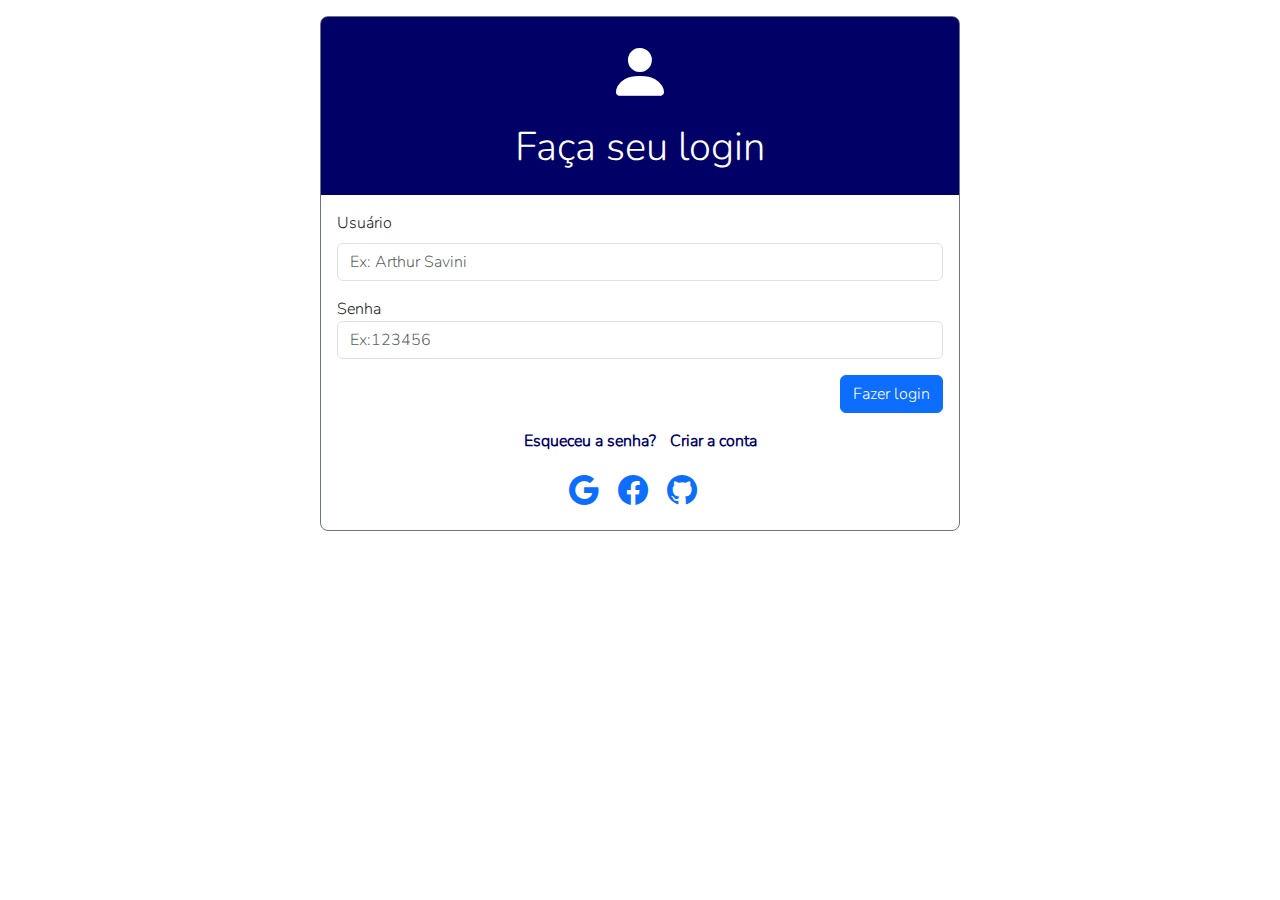
<file: index.html>
<!doctype html>
<html lang="pt-br">
  <head>
    <meta charset="utf-8">
    <meta name="viewport" content="width=device-width, initial-scale=1">
    <title>Formulário de login</title>


<!-- BS ICONS -->
<link rel="stylesheet" href="https://cdn.jsdelivr.net/npm/bootstrap-icons@1.11.3/font/bootstrap-icons.min.css">


    <link href="https://cdn.jsdelivr.net/npm/bootstrap@5.3.3/dist/css/bootstrap.min.css" rel="stylesheet" integrity="sha384-QWTKZyjpPEjISv5WaRU9OFeRpok6YctnYmDr5pNlyT2bRjXh0JMhjY6hW+ALEwIH" crossorigin="anonymous">

    <link rel="stylesheet" href="./css/styles.css">

  </head>
  <body>
    
    <div class="container border border-secondary w-50 mt-3 rounded-3 p-0">
      <div class="text-center login-header rounded-top">
        <i class="bi bi-person-fill login-icon"></i>
        <h1 class="mb-4">Faça seu login</h1>

      </div>
      <div>
          <form action="">
            <div class="my-3 px-3">
                <label for="usuario" class="form-label">Usuário</label>
                <input type="text" id="usuario" name="usuario"
                placeholder="Ex: Arthur Savini" minlength="10"
                maxlength="20" required class="form-control">
            </div>
           
            
           <div class="my-3 px-3">
                <label for="">Senha</label>
                <input type="password" id="senha" name="senha"
                placeholder="Ex:123456" minlength="8"
                maxlength="15" required class="form-control">
            </div>
           
            <div class="d-flex justify-content-end px-3">
              <button type="submit" class="btn btn-primary">Fazer login</button>
          
          </div>

            <div class="text-center mt-3">
                <a href="" class="link-text">Esqueceu a senha?</a>
                <a href="" class="link-text">Criar a conta</a>
                <div class="my-3">
                  <a href=""><i class="bi bi-google link-icon"></i></a>
                  <a href=""><i class="bi bi-facebook link-icon"></i></a>
                  <a href=""><i class="bi bi-github link-icon"></i></a> 
                </div>

            </div>

        

        </form>
    </div>

</div>
            
    
    
    
    <script src="https://cdn.jsdelivr.net/npm/bootstrap@5.3.3/dist/js/bootstrap.bundle.min.js" integrity="sha384-YvpcrYf0tY3lHB60NNkmXc5s9fDVZLESaAA55NDzOxhy9GkcIdslK1eN7N6jIeHz" crossorigin="anonymous"></script>
  </body>
</html>
</file>
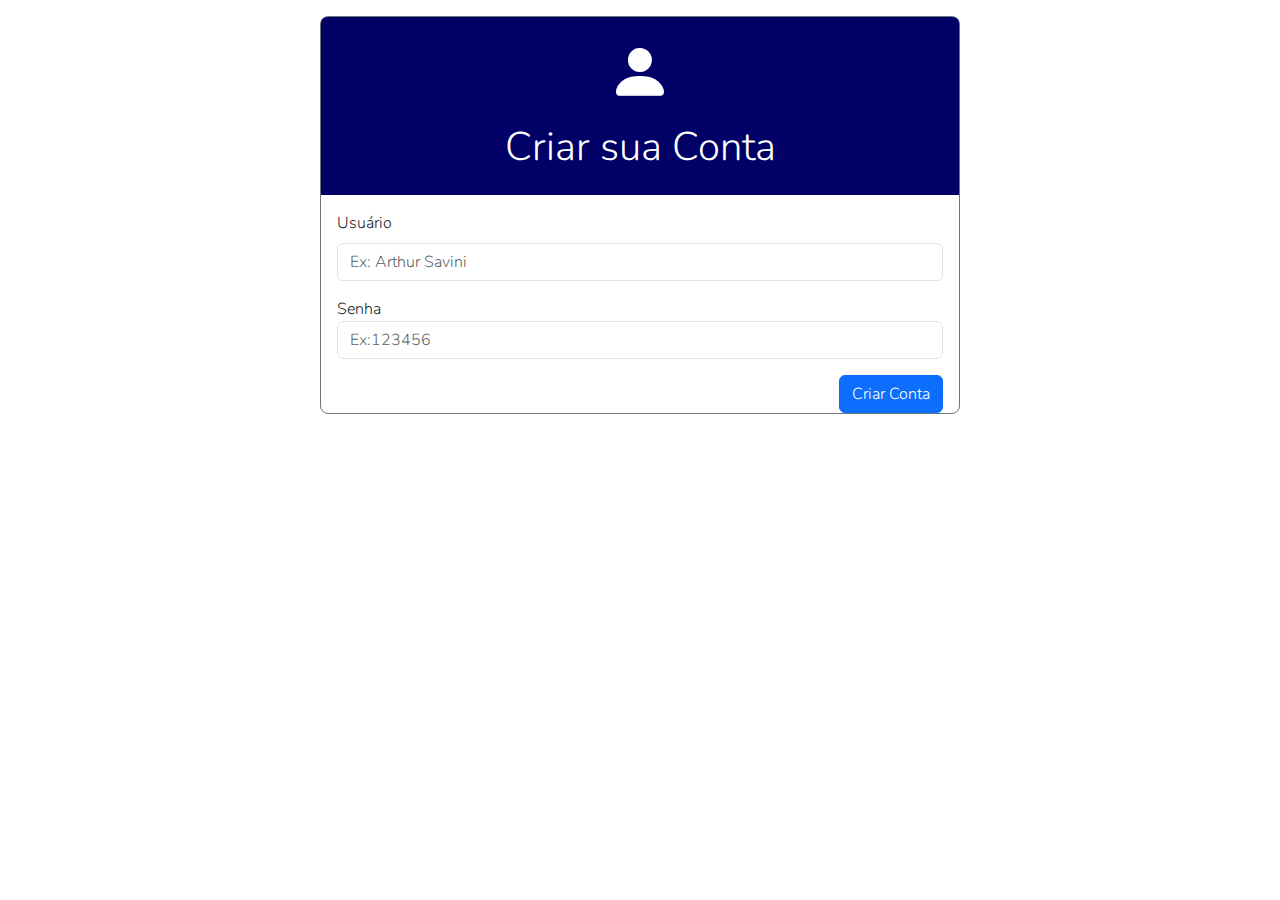
<file: pages/criarConta.html>
<!doctype html>
<html lang="pt-br">
  <head>
    <meta charset="utf-8">
    <meta name="viewport" content="width=device-width, initial-scale=1">
    <title>Criar sua Conta</title>


<!-- BS ICONS -->
<link rel="stylesheet" href="https://cdn.jsdelivr.net/npm/bootstrap-icons@1.11.3/font/bootstrap-icons.min.css">


    <link href="https://cdn.jsdelivr.net/npm/bootstrap@5.3.3/dist/css/bootstrap.min.css" rel="stylesheet" integrity="sha384-QWTKZyjpPEjISv5WaRU9OFeRpok6YctnYmDr5pNlyT2bRjXh0JMhjY6hW+ALEwIH" crossorigin="anonymous">

    <link rel="stylesheet" href="../css/styles.css">

  </head>
  <body>
    
    <div class="container border border-secondary w-50 mt-3 rounded-3 p-0">
      <div class="text-center login-header rounded-top">
        <i class="bi bi-person-fill login-icon"></i>
        <h1 class="mb-4">Criar sua Conta</h1>

      </div>
      <div>
          <form action="">
            <div class="my-3 px-3">
                <label for="usuario" class="form-label">Usuário</label>
                <input type="text" id="usuario" name="usuario"
                placeholder="Ex: Arthur Savini" minlength="10"
                maxlength="20" required class="form-control">
            </div>
           
            
           <div class="my-3 px-3">
                <label for="">Senha</label>
                <input type="password" id="senha" name="senha"
                placeholder="Ex:123456" minlength="8"
                maxlength="15" required class="form-control">
            </div>
           
            <div class="d-flex justify-content-end px-3">
              <button type="submit" class="btn btn-primary">Criar Conta</button>
          
          

        

        </form>
    </div>

</div>
            
    
    
    
    <script src="https://cdn.jsdelivr.net/npm/bootstrap@5.3.3/dist/js/bootstrap.bundle.min.js" integrity="sha384-YvpcrYf0tY3lHB60NNkmXc5s9fDVZLESaAA55NDzOxhy9GkcIdslK1eN7N6jIeHz" crossorigin="anonymous"></script>
  </body>
</html>
</file>
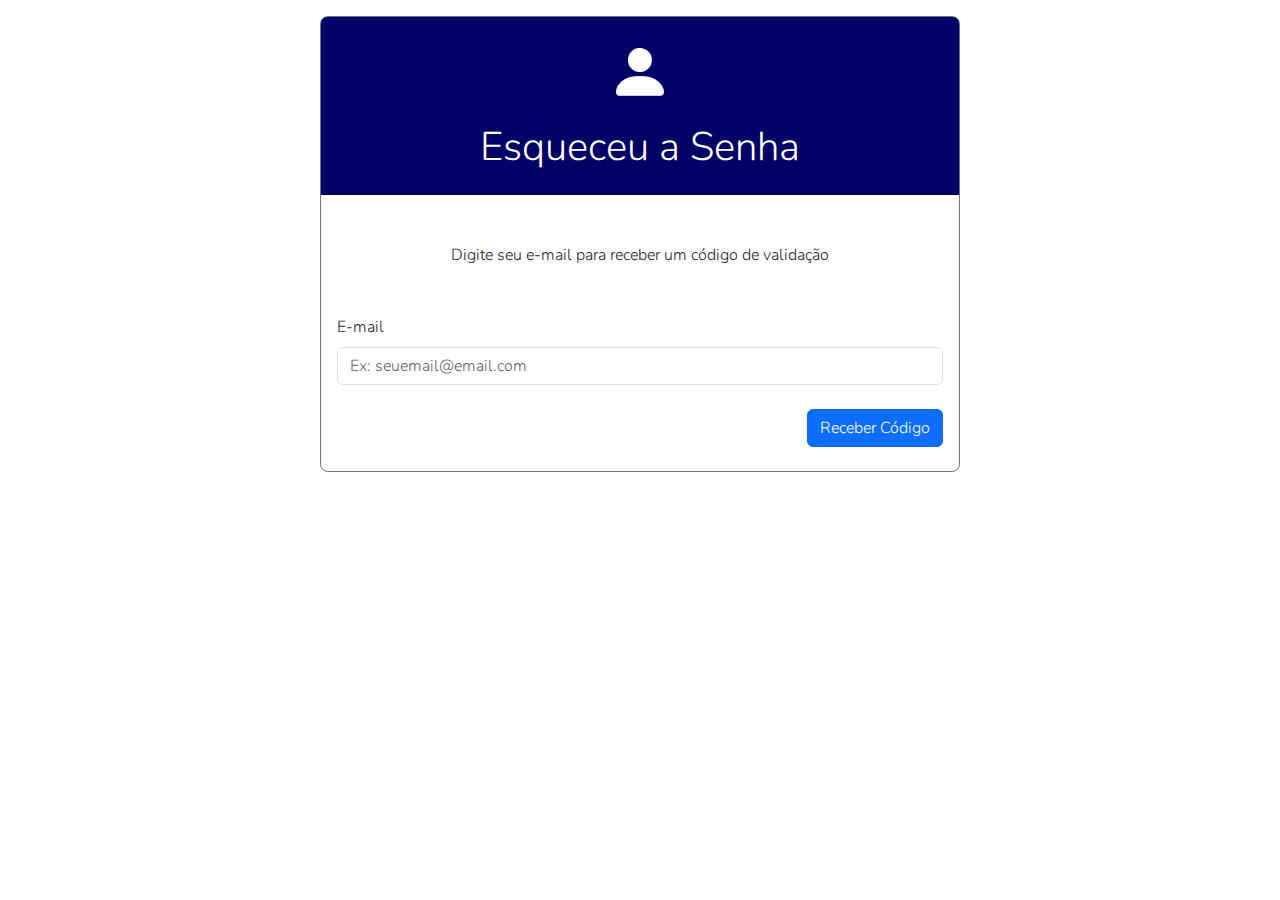
<file: pages/esqueceuSenha.html>
<!doctype html>
<html lang="pt-br">
  <head>
    <meta charset="utf-8">
    <meta name="viewport" content="width=device-width, initial-scale=1">
    <title>Esqueceu a Senha</title>


<!-- BS ICONS -->
<link rel="stylesheet" href="https://cdn.jsdelivr.net/npm/bootstrap-icons@1.11.3/font/bootstrap-icons.min.css">


    <link href="https://cdn.jsdelivr.net/npm/bootstrap@5.3.3/dist/css/bootstrap.min.css" rel="stylesheet" integrity="sha384-QWTKZyjpPEjISv5WaRU9OFeRpok6YctnYmDr5pNlyT2bRjXh0JMhjY6hW+ALEwIH" crossorigin="anonymous">

    <link rel="stylesheet" href="../css/styles.css">

  </head>
  <body>
    
    <div class="container border border-secondary w-50 mt-3 rounded-3 p-0">
      <div class="text-center login-header rounded-top">
        <i class="bi bi-person-fill login-icon"></i>
        <h1 class="mb-4">Esqueceu a Senha</h1>

      </div>
      <div>
          <form action="">
            <p class="text-center my-5 mx-auto">Digite seu e-mail para receber um código de validação</p>
            <div class="my-3 px-3">
                <label for="email" class="form-label">E-mail</label>
                <input type="email" id="email" name="usuario"
                placeholder="Ex: seuemail@email.com"
                maxlength="50" required class="form-control">
            </div>
           
           
            <div class="d-flex justify-content-end px-3 my-4">
              <button type="submit" class="btn btn-primary">Receber Código</button>
          
            </div>
        

        </form>
    </div>

</div>
            
    
    
    
    <script src="https://cdn.jsdelivr.net/npm/bootstrap@5.3.3/dist/js/bootstrap.bundle.min.js" integrity="sha384-YvpcrYf0tY3lHB60NNkmXc5s9fDVZLESaAA55NDzOxhy9GkcIdslK1eN7N6jIeHz" crossorigin="anonymous"></script>
  </body>
</html>
</file>
<file: css/styles.css>
@font-face {
    font-family: Nunito;
    src: url(../fonts/Nunito-Light.ttf);
}

:root {
    --color-blue-700: #006;
    --color-light-100: #fff;
}

body {
    font-family: Nunito;
}

.login-icon {
   font-size: 64px;
}

.login-header {
    color: var(--color-light-100);
    width: 100%;
    margin: 0;
    padding: 0;
    background-color: var(--color-blue-700);
    display: flex;
    flex-direction: column;
    justify-content: center;
    padding-top: 10px;
}

.link-text {
    text-decoration: none;
    color: var(--color-blue-700);
    margin: 0 5px;
    font-weight: 600;
}

.link-icon {
 font-size: 30px;
 margin-right: 15px;
}
</file>
